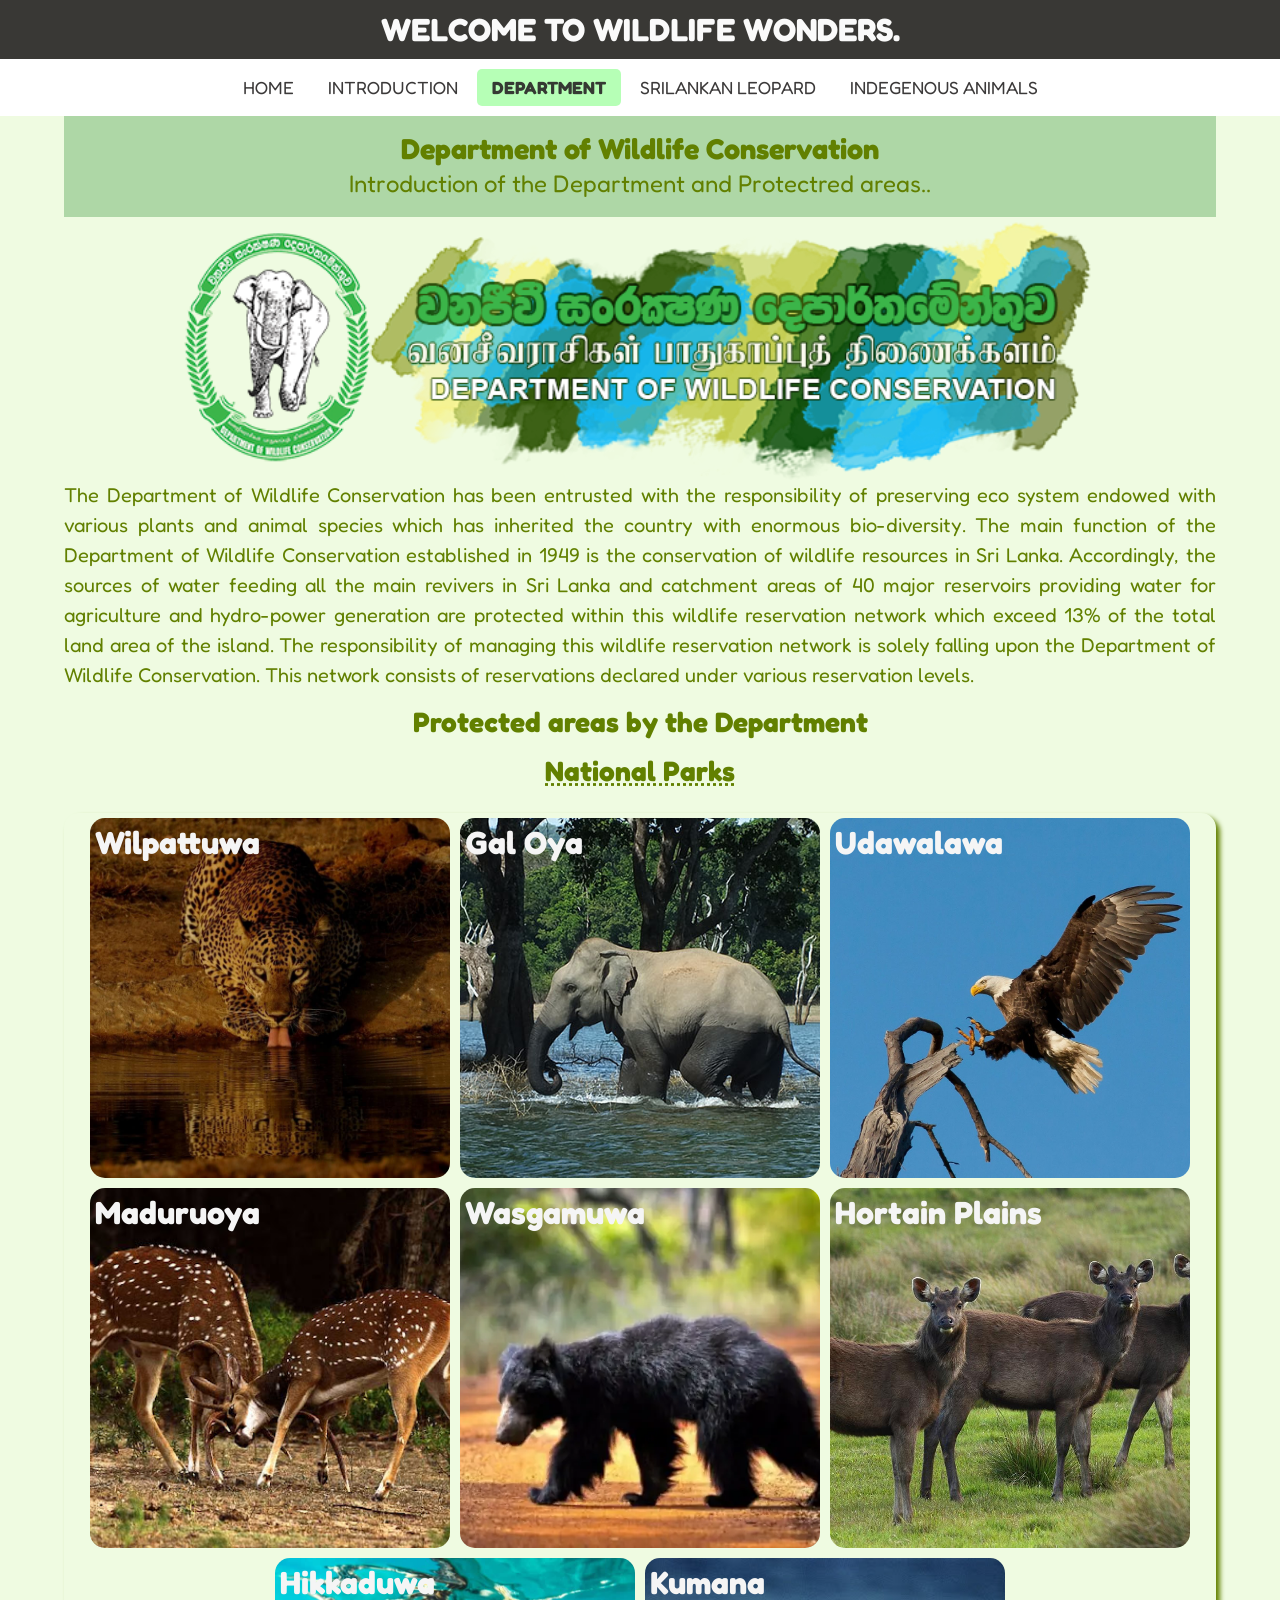
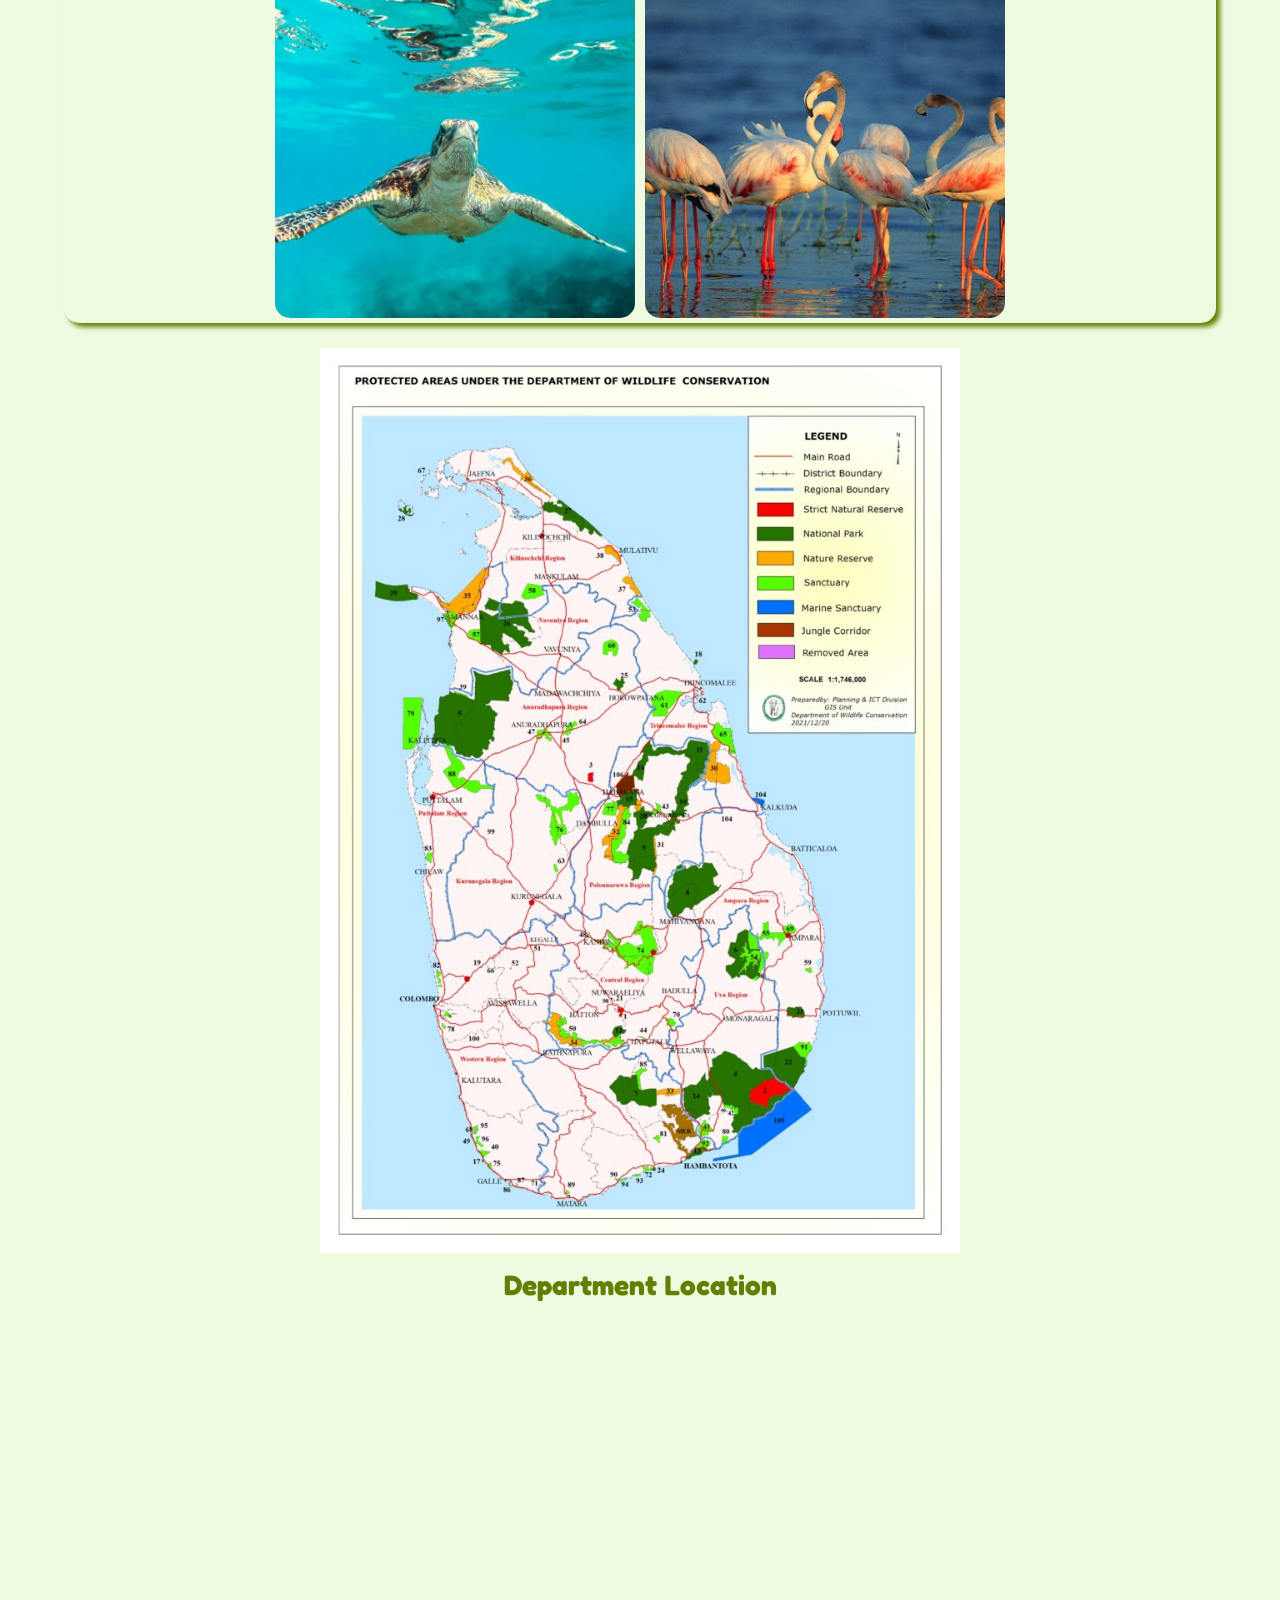
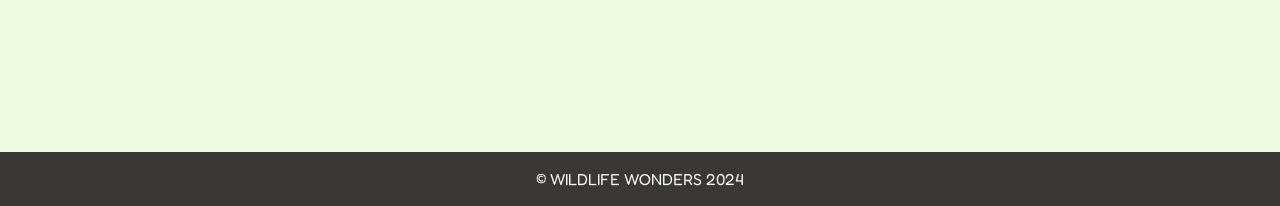
<file: department.html>
<!DOCTYPE html>
<html lang="en">

<head>
    <meta charset="UTF-8">
    <meta name="viewport" content="width=device-width, initial-scale=1.0">
    <title>Department of Wildlife</title>
    <link rel="icon" href="img/titlelg.png">
    <link rel="stylesheet" href="style.css">
    <link rel="preconnect" href="https://fonts.googleapis.com">
    <link rel="preconnect" href="https://fonts.gstatic.com" crossorigin>
    <link
        href="https://fonts.googleapis.com/css2?family=Fredoka:wght@300..700&family=Roboto:ital,wght@0,100;0,300;0,400;0,500;0,700;0,900;1,100;1,300;1,400;1,500;1,700;1,900&display=swap"
        rel="stylesheet">


</head>

<body>
    <header>
        <div class="scroll-watcher"> </div>
        <div class="headintro">WELCOME TO WILDLIFE WONDERS.</div>
        <nav class="navbar">
            <a href="index.html">HOME</a>
            <a href="introduction.html">INTRODUCTION</a>
            <a href="department.html" class="active">DEPARTMENT</a>
            <a href="leopard.html">SRILANKAN LEOPARD</a>
            <a href="animal.html" class="dropdown">INDEGENOUS ANIMALS</a>
            <div class="content">
                <a href="yala.html">YALA</a>
                <a href="wilpattu.html">WILPATTU</a>

            </div>
        </nav>


    </header>
    <main class="depmain">
        <div class="intro">
            <h2>Department of Wildlife Conservation </h2>
            <p>Introduction of the Department and Protectred areas..</p>
        </div>
    <img src="img/cropped-Web-Banner-Quarter-Size.png" class="center" alt="img of departmnet of wildlife" id="depimg">
        
        <p>The Department of Wildlife Conservation has been entrusted with the responsibility of preserving eco system
            endowed with various plants and animal species which has inherited the country with enormous bio-diversity.
            The main function of the Department of Wildlife Conservation established in 1949 is the conservation of
            wildlife resources in Sri Lanka. Accordingly, the sources of water feeding all the main revivers in Sri
            Lanka and catchment areas of 40 major reservoirs providing water for agriculture and hydro-power generation
            are protected within this wildlife reservation network which exceed 13% of the total land area of the
            island. The responsibility of managing this wildlife reservation network is solely falling upon the
            Department of Wildlife Conservation. This network consists of reservations declared under various
            reservation levels.</p>
    </main>

    <h2 class="proarea">Protected areas by the Department</h2>
    <h3 id="parks">National Parks</h3>
    <div class="deparea">
        <div class="area" id="area1">Wilpattuwa</div>
        <div class="area" id="area2">Gal Oya</div>
        <div class="area" id="area3">Udawalawa</div>
        <div class="area" id="area4">Maduruoya</div>
        <div class="area" id="area5">Wasgamuwa</div>
        <div class="area" id="area6">Hortain Plains</div>
        <div class="area" id="area7">Hikkaduwa</div>
        <div class="area" id="area8">Kumana</div>
    </div>
<img src="img/dptWildLifeMapwebste2022-768x1086.jpg" class="center" alt="protected areas" id="depmap">
    <h2 class="proarea">Department Location </h2>
 <iframe
            src="https://www.google.com/maps/embed?pb=!1m18!1m12!1m3!1d3960.9457472321733!2d79.91980569999997!3d6.897092700000004!2m3!1f0!2f0!3f0!3m2!1i1024!2i768!4f13.1!3m3!1m2!1s0x3ae250aa85489b1f%3A0xd8773339b6b43dbb!2sDepartment%20of%20Wildlife%20Conservation!5e0!3m2!1sen!2slk!4v1705315354703!5m2!1sen!2slk"
            width="600" height="450" style="border:0;" allowfullscreen="" loading="lazy"
            referrerpolicy="no-referrer-when-downgrade" id="depl" class="center"></iframe>
    <footer>
        <p>&copy; WILDLIFE WONDERS 2024</p>
    </footer>
</body>


</html>
</file>
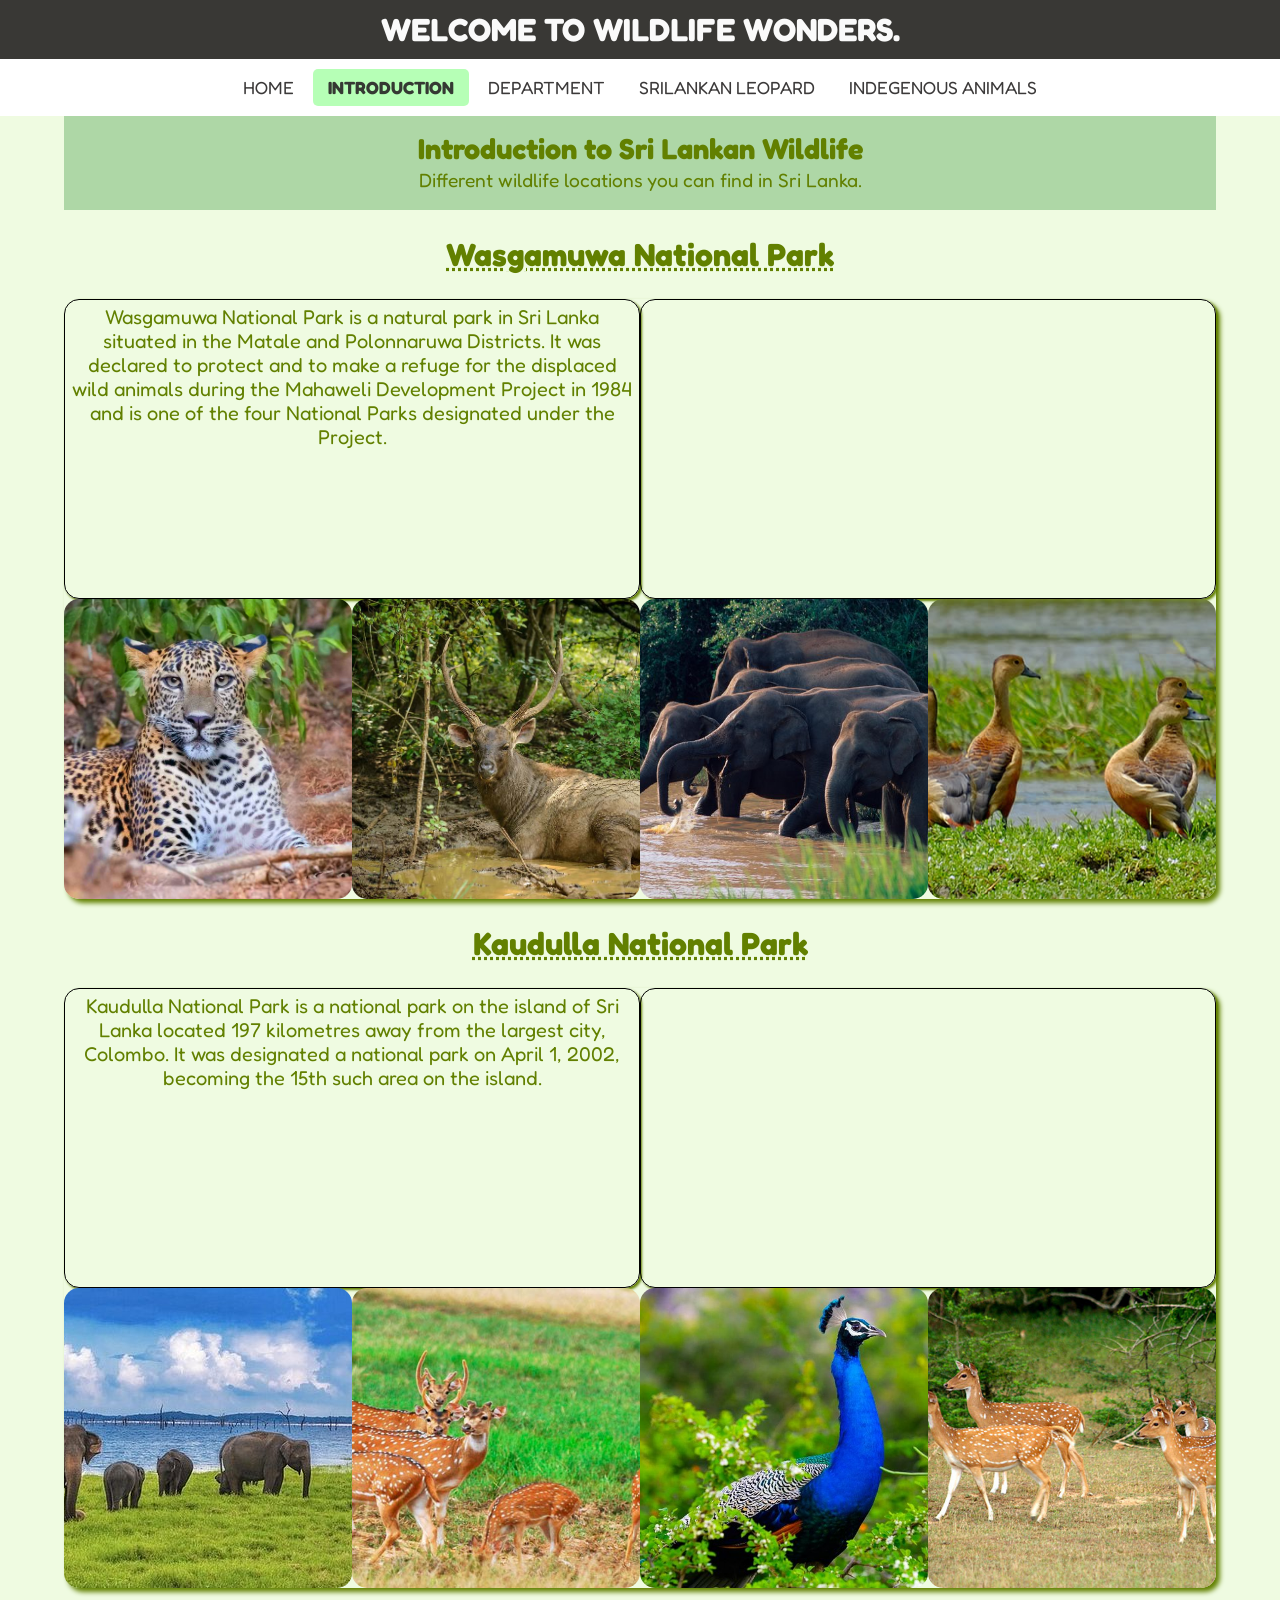
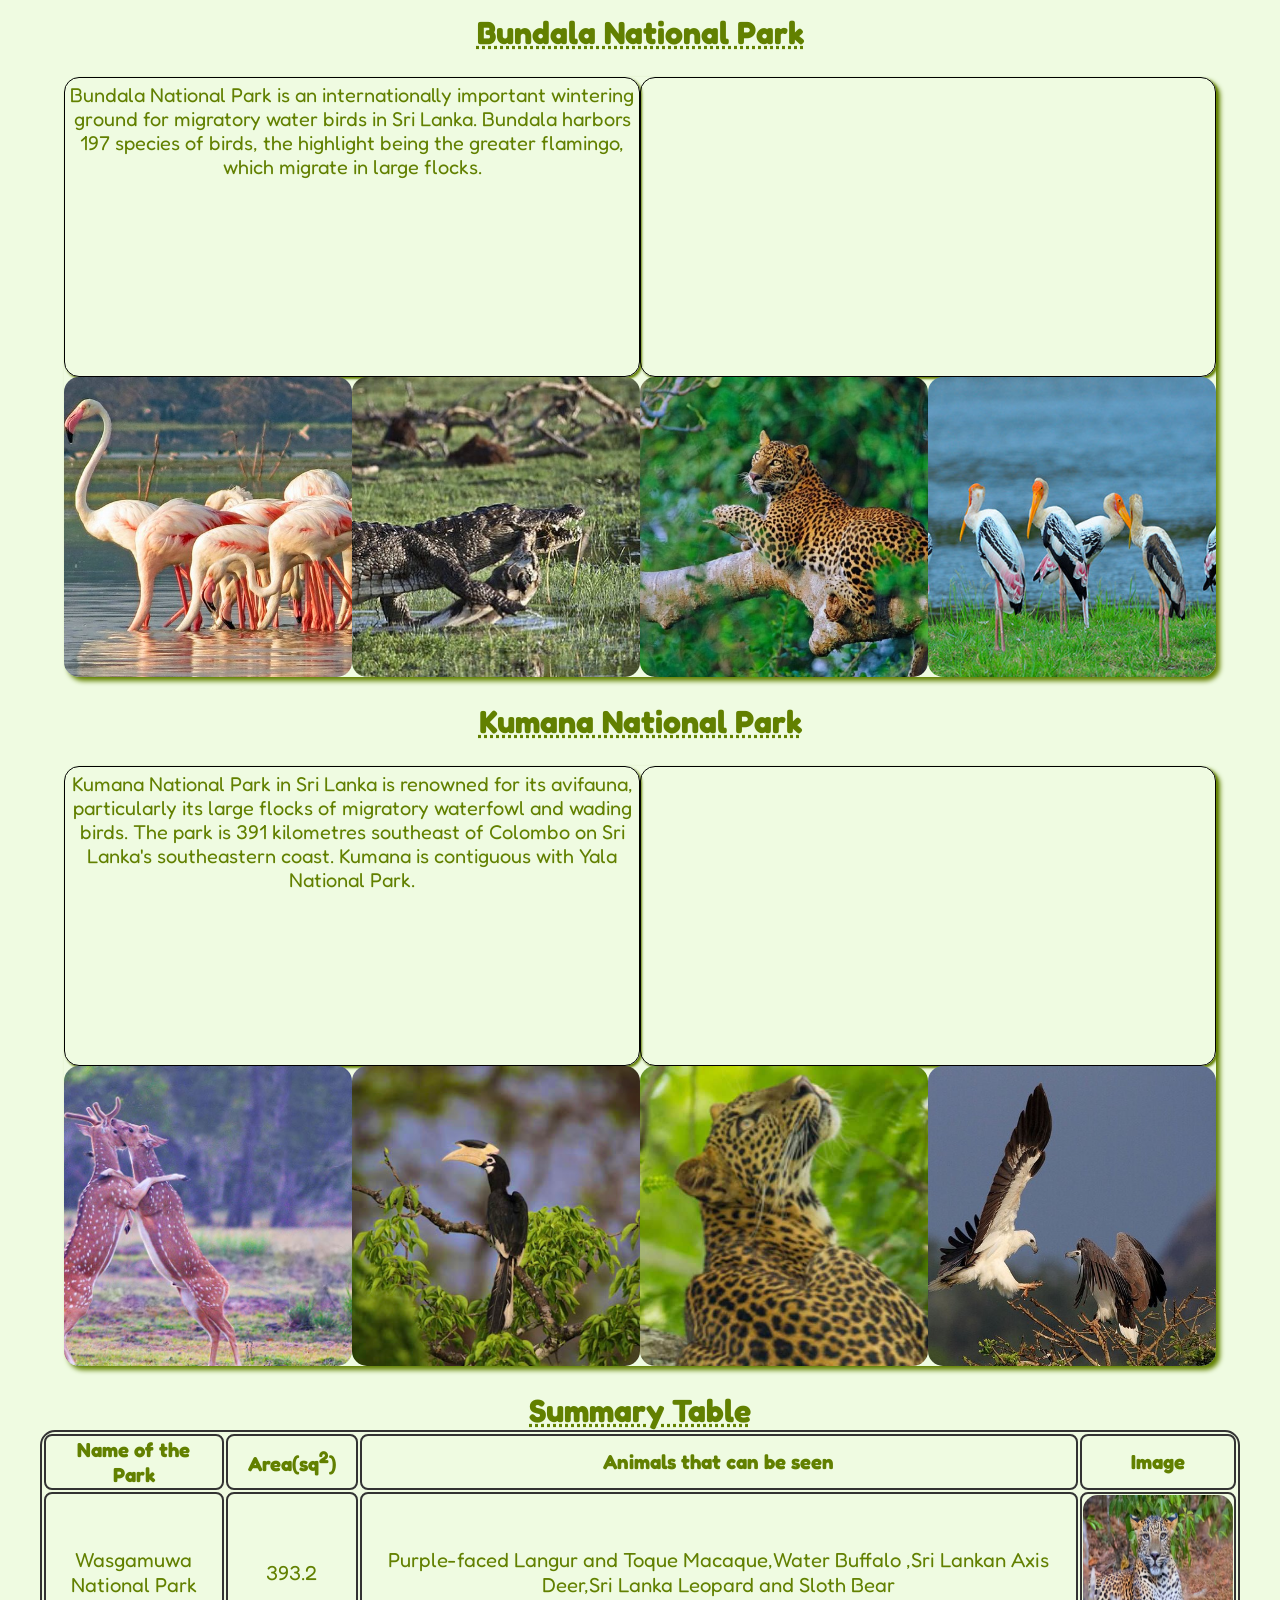
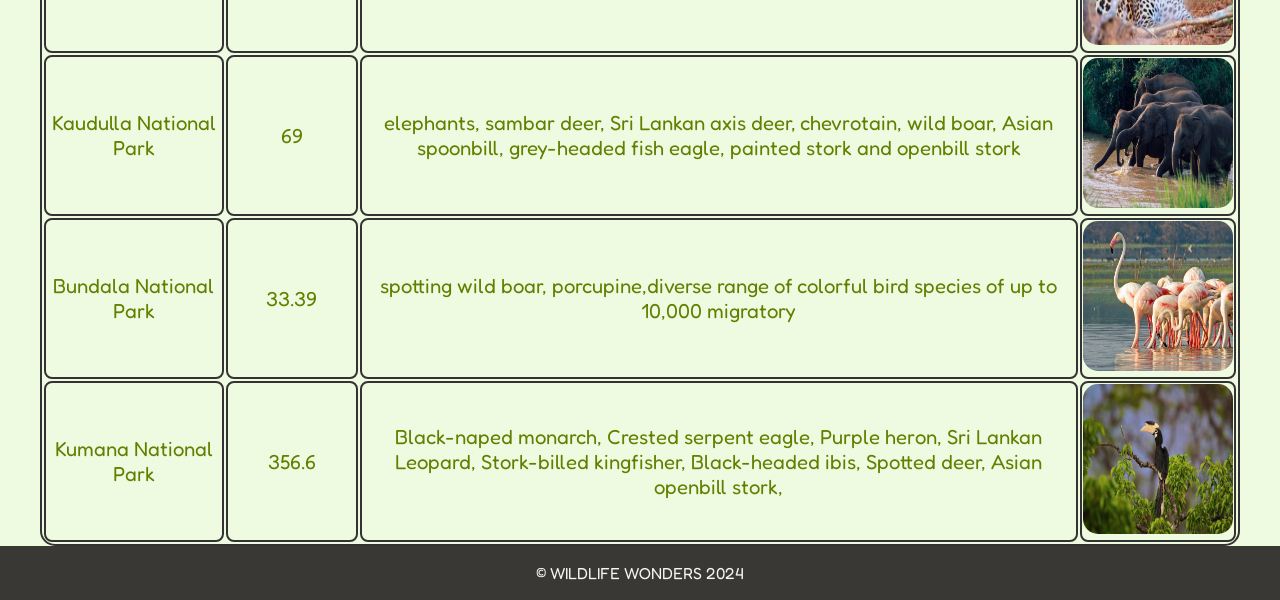
<file: introduction.html>
<!DOCTYPE html>
<html lang="en">

<head>
    <meta charset="UTF-8">
    <meta name="viewport" content="width=device-width, initial-scale=1.0">
    <title>Introduction to SriLankan Willife</title>
    <link rel="icon" href="img/titlelg.png">
    <link rel="stylesheet" href="style.css">
    <link rel="preconnect" href="https://fonts.googleapis.com">
    <link rel="preconnect" href="https://fonts.gstatic.com" crossorigin>
    <link
        href="https://fonts.googleapis.com/css2?family=Fredoka:wght@300..700&family=Roboto:ital,wght@0,100;0,300;0,400;0,500;0,700;0,900;1,100;1,300;1,400;1,500;1,700;1,900&display=swap"
        rel="stylesheet">

</head>

<body>
    <header>
        <div class="scroll-watcher"> </div>
        <div class="headintro">WELCOME TO WILDLIFE WONDERS.</div>
        <nav class="navbar">
            <a href="index.html">HOME</a>
            <a href="introduction.html" class="active">INTRODUCTION</a>
            <a href="department.html">DEPARTMENT</a>
            <a href="leopard.html">SRILANKAN LEOPARD</a>
            <a href="animal.html" class="dropdown">INDEGENOUS ANIMALS</a>
            <div class="content">
                <a href="yala.html">YALA</a>
                <a href="wilpattu.html">WILPATTU</a>

            </div>
        </nav>


    </header>
    <main>
        <div class="intro">
            <h2>Introduction to Sri Lankan Wildlife </h2>
            <p>Different wildlife locations you can find in Sri Lanka.</p>
        </div>
        <h2 class="parkname">Wasgamuwa National Park</h2>
        <div class="intromain">

            <div class="introm" id="intro1">Wasgamuwa National Park is a natural park in Sri Lanka situated in the
                Matale and Polonnaruwa Districts. It was declared to protect and to make a refuge for the displaced wild
                animals during the Mahaweli Development Project in 1984 and is one of the four National Parks designated
                under the Project.
            </div>
            <div class="introm" id="intro2"><iframe
                    src="https://www.google.com/maps/embed?pb=!1m18!1m12!1m3!1d3953.3444114455533!2d80.91819877448837!3d7.753247207653572!2m3!1f0!2f0!3f0!3m2!1i1024!2i768!4f13.1!3m3!1m2!1s0x3afb52570f648bc9%3A0xa4d95d7cf2f31436!2sWasgamuwa%20National%20Park!5e0!3m2!1sen!2slk!4v1705320966827!5m2!1sen!2slk"
                    style="border:0;" allowfullscreen="" loading="lazy"
                    referrerpolicy="no-referrer-when-downgrade"></iframe></div>
            <div class="introm" id="intro3"></div>
            <div class="introm" id="intro4"></div>
            <div class="introm" id="intro5"></div>
            <div class="introm" id="intro6"></div>
        </div>
        <h2 class="parkname">Kaudulla National Park</h2>
        <div class="intromain">

            <div class="introm" id="intro7">Kaudulla National Park is a national park on the island of Sri Lanka located
                197 kilometres away from the largest city, Colombo. It was designated a national park on April 1, 2002,
                becoming the 15th such area on the island.
            </div>
            <div class="introm" id="intro8"><iframe
                    src="https://www.google.com/maps/embed?pb=!1m18!1m12!1m3!1d3949.9092389635484!2d80.88327927449112!3d8.110723802687618!2m3!1f0!2f0!3f0!3m2!1i1024!2i768!4f13.1!3m3!1m2!1s0x3afb61f06b945489%3A0x745a344d553516b!2sKaudulla%20National%20Park!5e0!3m2!1sen!2slk!4v1705321560714!5m2!1sen!2slk"
                    width="600" height="450" style="border:0;" allowfullscreen="" loading="lazy"
                    referrerpolicy="no-referrer-when-downgrade"></iframe></div>
            <div class="introm" id="intro9"></div>
            <div class="introm" id="intro10"></div>
            <div class="introm" id="intro11"></div>
            <div class="introm" id="intro12"></div>
        </div>
        <h2 class="parkname">Bundala National Park</h2>
        <div class="intromain">

            <div class="introm" id="intro13">Bundala National Park is an internationally important wintering ground for
                migratory water birds in Sri Lanka. Bundala harbors 197 species of birds, the highlight being the
                greater flamingo, which migrate in large flocks.
            </div>
            <div class="introm" id="intro14"><iframe
                    src="https://www.google.com/maps/embed?pb=!1m18!1m12!1m3!1d15866.02605766196!2d81.1885525894712!3d6.196703483114913!2m3!1f0!2f0!3f0!3m2!1i1024!2i768!4f13.1!3m3!1m2!1s0x3ae69842ecb214eb%3A0x145a2d402f36beb0!2sBundala%20National%20Park!5e0!3m2!1sen!2slk!4v1705325451802!5m2!1sen!2slk"
                    width="600" height="450" style="border:0;" allowfullscreen="" loading="lazy"
                    referrerpolicy="no-referrer-when-downgrade"></iframe></div>
            <div class="introm" id="intro15"></div>
            <div class="introm" id="intro16"></div>
            <div class="introm" id="intro17"></div>
            <div class="introm" id="intro18"></div>
        </div>
        <h2 class="parkname">Kumana National Park</h2>
        <div class="intromain">

            <div class="introm" id="intro19">Kumana National Park in Sri Lanka is renowned for its avifauna,
                particularly its large flocks of migratory waterfowl and wading birds. The park is 391 kilometres
                southeast of Colombo on Sri Lanka's southeastern coast. Kumana is contiguous with Yala National Park.
            </div>
            <div class="introm" id="intro20"><iframe
                    src="https://www.google.com/maps/embed?pb=!1m18!1m12!1m3!1d126834.97086213436!2d81.5168178972656!3d6.572959800000002!2m3!1f0!2f0!3f0!3m2!1i1024!2i768!4f13.1!3m3!1m2!1s0x3ae5c8b55f7156a3%3A0xce605bccbb80201a!2sKumana%20National%20Park!5e0!3m2!1sen!2slk!4v1705325971675!5m2!1sen!2slk"
                    width="600" height="450" style="border:0;" allowfullscreen="" loading="lazy"
                    referrerpolicy="no-referrer-when-downgrade"></iframe></div>
            <div class="introm" id="intro21"></div>
            <div class="introm" id="intro22"></div>
            <div class="introm" id="intro23"></div>
            <div class="introm" id="intro24"></div>
        </div>
    </main>
    <h2 class="parkname">Summary Table </h2>
    <table class="introtable">
        <thead>
            <tr>
                <th>Name of the Park</th>
                <th>Area(sq<sup>2</sup>)</th>
                <th>Animals that can be seen </th>
                <th>Image</th>

            </tr>

        </thead>
        <tbody>
            <tr>
                <td>Wasgamuwa National Park</td>
                <td>393.2</td>
                <td>Purple-faced Langur and Toque Macaque,Water Buffalo ,Sri Lankan Axis Deer,Sri Lanka Leopard and Sloth Bear</td>
                    <td><img src="img/wasgamuwa01.jpg" alt="" class="introimg"></td>
            </tr>
            <tr>
                <td>Kaudulla National Park</td>
                <td>69</td>
                <td>elephants, sambar deer, Sri Lankan axis deer, chevrotain, wild boar, Asian spoonbill,
                    grey-headed fish eagle, painted stork and openbill stork</td>
               
                   <td> <img src="img/18.jpg" alt="" class="introimg"></td>
                    
                    
            </tr>
            <tr>
                <td>Bundala National Park</td>
                    <td>33.39</td>
                     <td>spotting wild boar, porcupine,diverse range of colorful bird species of up to 10,000 migratory
                    </td>
                    <td>
                        <img src="img/75.jpg" alt="" class="introimg">     
            </tr>
            <tr>
                <td>Kumana National Park</td>
                    <td>356.6</td>
                    <td>Black-naped monarch,
                        Crested serpent eagle,
                        Purple heron,
                        Sri Lankan Leopard,
                        Stork-billed kingfisher,
                        Black-headed ibis,
                        Spotted deer,
                        Asian openbill stork,</td>
                   <td><img src="img/IMG_0415.JPG" alt="" class="introimg"></td>
                           
            </tr>
        </tbody>
        <tfoot></tfoot>
    </table>
    <footer>
        <p>&copy; WILDLIFE WONDERS 2024</p>
    </footer>
</body>

</html>
</file>
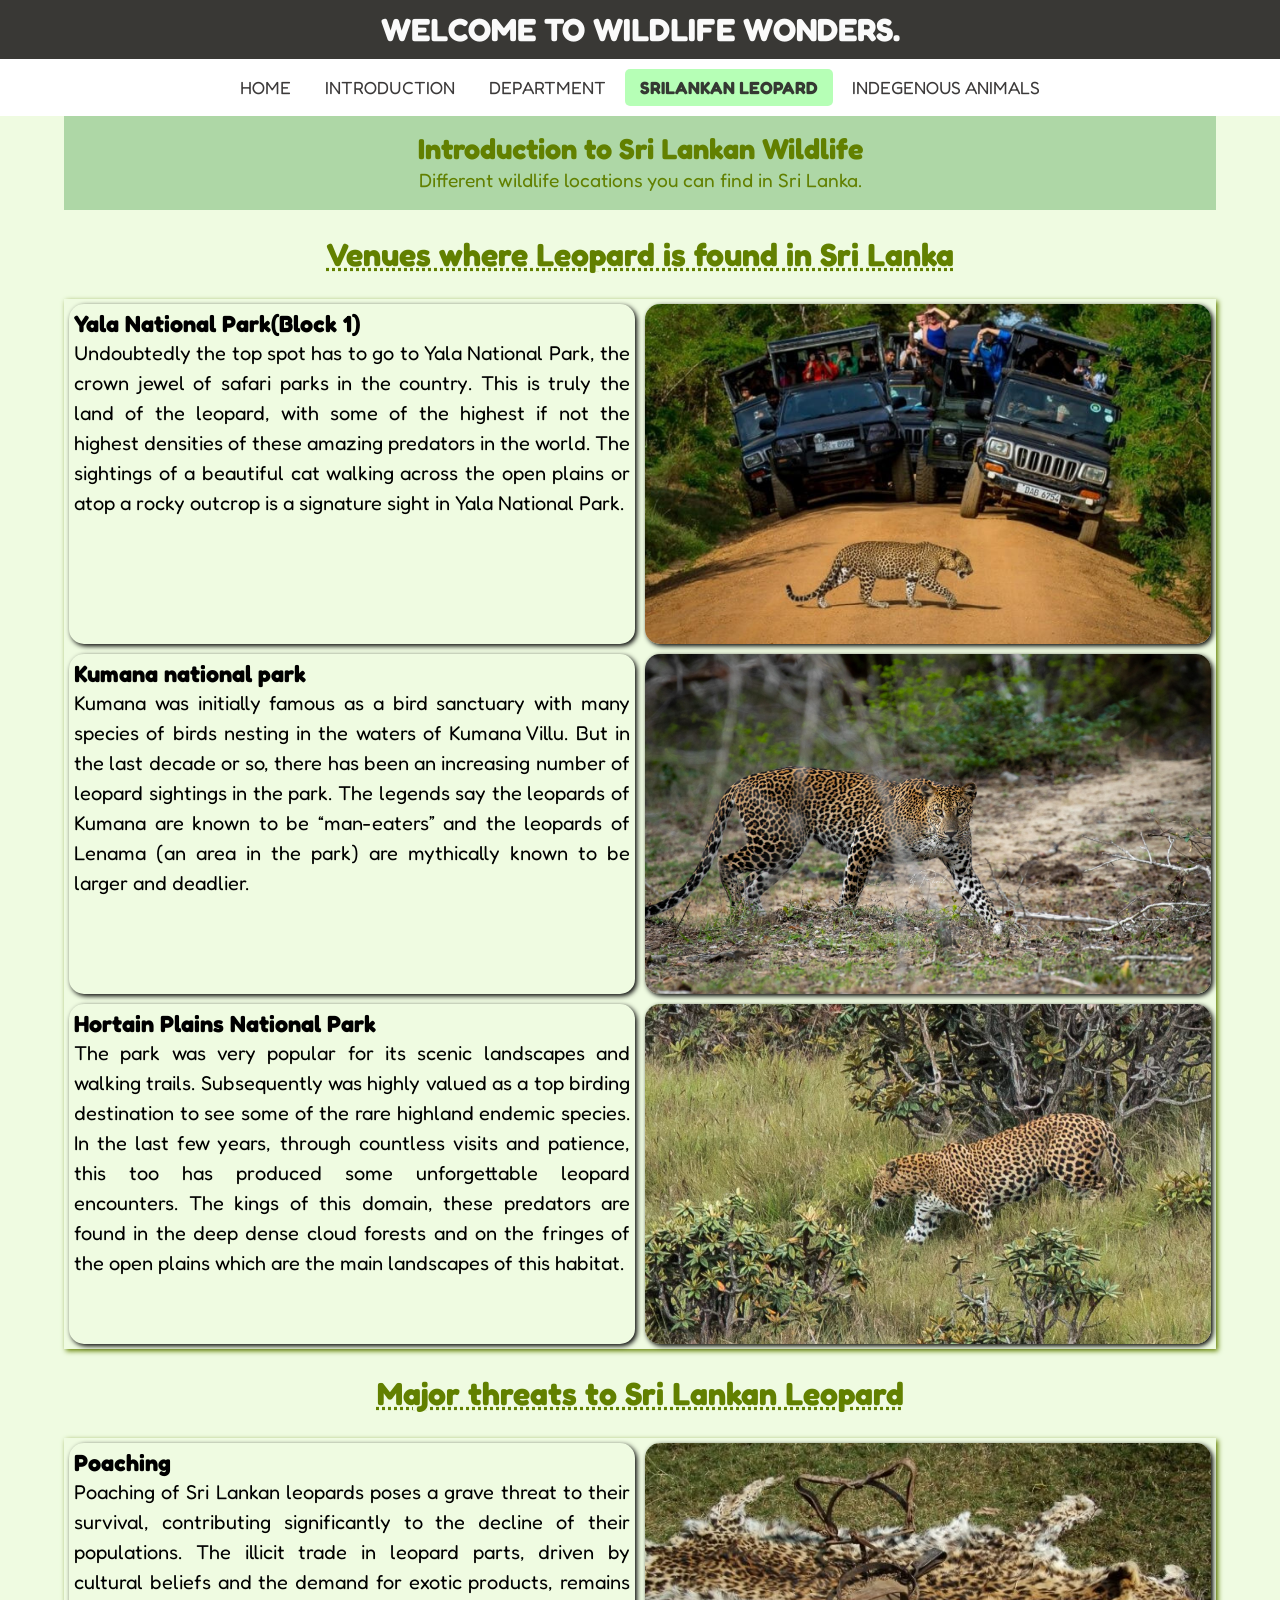
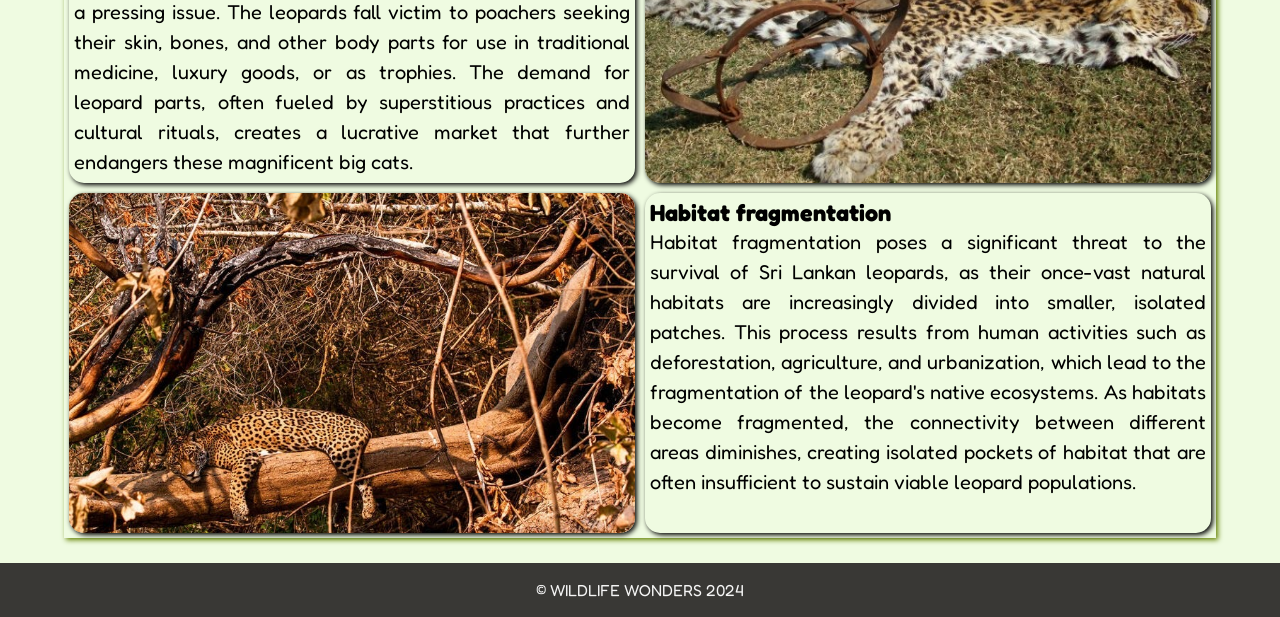
<file: leopard.html>
<!DOCTYPE html>
<html lang="en">

<head>
    <meta charset="UTF-8">
    <meta name="viewport" content="width=device-width, initial-scale=1.0">
    <title>SriLankan Leopard</title>
    <link rel="icon" href="img/titlelg.png">
    <link rel="stylesheet" href="style.css">
    <link rel="preconnect" href="https://fonts.googleapis.com">
    <link rel="preconnect" href="https://fonts.gstatic.com" crossorigin>
    <link
        href="https://fonts.googleapis.com/css2?family=Fredoka:wght@300..700&family=Roboto:ital,wght@0,100;0,300;0,400;0,500;0,700;0,900;1,100;1,300;1,400;1,500;1,700;1,900&display=swap"
        rel="stylesheet">


</head>

<body>
    <header>
        <div class="scroll-watcher"> </div>
        <div class="headintro">WELCOME TO WILDLIFE WONDERS.</div>
        <nav class="navbar">
            <a href="index.html">HOME</a>
            <a href="introduction.html">INTRODUCTION</a>
            <a href="department.html">DEPARTMENT</a>
            <a href="leopard.html" class="active">SRILANKAN LEOPARD</a>
            <a href="animal.html" class="dropdown">INDEGENOUS ANIMALS</a>
            <div class="content">
                <a href="yala.html">YALA</a>
                <a href="wilpattu.html">WILPATTU</a>

            </div>
        </nav>

    </header>
    <main>
        <div class="intro">
            <h2>Introduction to Sri Lankan Wildlife </h2>
            <p>Different wildlife locations you can find in Sri Lanka.</p>
        </div>
        <h2 class="parkname">Venues where Leopard is found in Sri Lanka</h2>
        <div class="places">

            <div class="plac" id="plac1">
                <h3>Yala National Park(Block 1)</h3>
                <p>Undoubtedly the top spot has to go to Yala National Park, the crown jewel of safari parks in the
                    country. This is truly the land of the leopard, with some of the highest if not the highest
                    densities of these amazing predators in the world. The sightings of a beautiful cat walking across
                    the open plains or atop a rocky outcrop is a signature sight in Yala National Park.</p>
            </div>
            <div class="plac" id="plac2"></div>

            <div class="plac" id="plac3">
                <h3>Kumana national park</h3>
                <p>Kumana was initially famous as a bird sanctuary with many species of birds nesting in the waters of
                    Kumana Villu. But in the last decade or so, there has been an increasing number of leopard sightings
                    in the park. The legends say the leopards of Kumana are known to be “man-eaters” and the leopards of
                    Lenama (an area in the park) are mythically known to be larger and deadlier. </p>
            </div>
            <div class="plac" id="plac4"> </div>
            <div class="plac" id="plac5">
                <h3>Hortain Plains National Park </h3>

                <p>The park was very popular for its scenic landscapes and walking trails. Subsequently was highly
                    valued as a top birding destination to see some of the rare highland endemic species.

                    In the last few years, through countless visits and patience, this too has produced some
                    unforgettable leopard encounters.

                    The kings of this domain, these predators are found in the deep dense cloud forests and on the
                    fringes of the open plains which are the main landscapes of this habitat.</p>
            </div>
            <div class="plac" id="plac6"></div>


        </div>
        <h2 class="parkname">Major threats to Sri Lankan Leopard</h2>
        <div class="threats">
    
            <div class="threat" id="tr1">
                <h3>Poaching</h3>
                <p>Poaching of Sri Lankan leopards poses a grave threat to their survival, contributing significantly to the
                    decline of their populations. The illicit trade in leopard parts, driven by cultural beliefs and the
                    demand for exotic products, remains a pressing issue. The leopards fall victim to poachers seeking their
                    skin, bones, and other body parts for use in traditional medicine, luxury goods, or as trophies. The
                    demand for leopard parts, often fueled by superstitious practices and cultural rituals, creates a
                    lucrative market that further endangers these magnificent big cats. </p>
            </div>
            <div class="threat" id="tr2"></div>
            <div class="threat" id="tr3"></div>
            <div class="threat" id="tr4">
                <h3>Habitat fragmentation</h3>
                <p>
                    Habitat fragmentation poses a significant threat to the survival of Sri Lankan leopards, as their
                    once-vast natural habitats are increasingly divided into smaller, isolated patches. This process results
                    from human activities such as deforestation, agriculture, and urbanization, which lead to the
                    fragmentation of the leopard's native ecosystems.
    
                    As habitats become fragmented, the connectivity between different areas diminishes, creating isolated
                    pockets of habitat that are often insufficient to sustain viable leopard populations.</p>
            </div>
        </div>
    </main>
   


   
    <footer>
        <p>&copy; WILDLIFE WONDERS 2024</p>
        <!-- References:
    classicsrilanka.com 
srilankansafari.com-->
    </footer>
</body>

</html>
</file>
<file: style.css>
* {
    margin: 0;
}

body {
    font-family: Fredoka, Geneva, Tahoma, sans-serif;
    background-color: rgba(189, 242, 129, 0.234);
    color: rgb(98, 128, 0);
}

.scroll-watcher {
    height: 5px;
    position: fixed;
    top: 0;
    z-index: 1000;
    background-color: rgb(84, 210, 153);
    width: 100%;
    transform: scale(0, 1);
    transform-origin: left;
    animation: scroll-watcher linear;
    animation-timeline: scroll();



}

@keyframes scroll-watcher {
    to {
        transform: scale(1, 1);
    }
}

header {
    position: sticky;
}

.headintro {
    font-size: 2em;
    text-align: center;
    background-color: hsla(0, 4%, 15%, 0.911);
    color: rgb(250, 250, 250);
    padding: 10px;
    font-family: Fredoka, Geneva, Tahoma, sans-serif;
    font-weight: bold;
}

/* Stylinging the navbar */
.navbar {
    text-align: center;
    background-color: hsl(0, 0%, 100%);
    padding: 10px;

}

.navbar a {
    font-family: Fredoka, Geneva, Tahoma, sans-serif;
    color: hsla(0, 4%, 15%, 0.911);
    text-decoration: none;
    padding: 8px 15px;
    display: inline-block;
    font-size: 1.1em;
}

.navbar a.active {
    background-color: hsla(120, 100%, 82%, 0.793);
    font-weight: bold;
    border-radius: 5px;


}

.navbar a:hover:not(.active) {
    background-color: hsla(120, 100%, 82%, 0.793);
    font-weight: bold;
    border-radius: 5px;
}

.content a {
    display: block;
    color: hsla(0, 4%, 15%, 0.995);
    ;
}

.content {
    background-color: hsla(120, 100%, 88%, 0.864);
    position: absolute;
    box-shadow: 2px 2px 5px hsla(0, 0%, 0%, 0.81);
    display: none;
}

.navbar :nth-child(5):hover .dropdown {
    display: block;
}

footer {
    background-color: hsla(0, 4%, 15%, 0.911);
    color: whitesmoke;
    text-align: center;
    padding: 15px;
}

main {
    margin-left: 5%;
    margin-right: 5%;
    font-family: fredoka;
}

.container {
    display: flex;
    justify-content: center;
    margin-top: 25px;


}

.box {
    width: 300px;
    height: 450px;
    border-radius: 15px;
    margin: 15px;
    box-shadow: 2px 2px 5px;

}

#box1 {
    background-image: url(img/pexels-ishara-kasthuriarachchi-10023955.jpg);
    background-position: center;
    background-size: cover;
}

#box2 {
    background-image: url(img/pexels-petr-ganaj-4032590.jpg);
    background-position: center;
    background-size: cover;
}

#box3 {
    background-image: url(img/pexels-ishara-kasthuriarachchi-6031391.jpg);
    background-position: center;
    background-size: cover;
}

#box4 {
    background-image: url(img/pexels-hugo-sykes-15821221.jpg);
    background-position: center;
    background-size: cover;
}

.mainintro {
    text-align: center;

}

.mainintro h2 {
    font-size: 2em;

}

.mainintro p {
    font-size: 1.45em;
}

#subtopic {
    text-align: center;
    font-family: fredoka;
    padding-top: 20px;
    padding-bottom: 20px;
    text-decoration: underline dotted;
    font-size: 2em;
}

/* styling the subsections */
.sections {
    margin-left: 5%;
    margin-right: 5%;
    justify-content: center;
    margin-top: 25px;
    display: flex;
    flex-wrap: wrap;
    font-family: fredoka;
    /* box-shadow: 2px 2px 5px hsla(0, 0%, 0%, 0.81); */
    align-items: center;
}

.sub {
    text-align: justify;
    width: 600px;
    height: 350px;
    border-radius: 15px;
    padding: 15px;
    /* border: 1px solid black; */
    box-shadow: 2px 2px 3px;
    margin: 5px;

}

.sub h2 {
    text-align: center;
    font-size: 1.5em;
}

#sub1 {
    background-image: url(img/GettyRF_999182464.jpg);
    background-position: center;
    background-size: cover;
}

#sub2 {
    background-image: url(img/tourism-sri-lanka-flora-fauna-leopard-tourismsrilanka.jpg);
    background-position: center;
    background-size: cover;
}

.sections h2 {
    font-size: 1.75em;
    text-decoration: underline dotted;

}

.sections p {
    font-size: 1.25em;
}

.sections li {
    font-size: 1.25em;
}

#sub3,
#sub2,
#sub5,
#sub8 {
    margin-bottom: 20px;
    align-items: center;
}

#sub5 {
    background-image: url(img/sri-lankan-junglefowl-sri-lanka-945x630.jpg);
    background-position: center;
    background-size: cover;
}

#sub6 {
    background-image: url(img/A88J5058-Sloth-bear-Wilpattu-2-1.jpg);
    background-position: center;
    background-size: cover;
}

#sub7 {
    background-image: url(img/pexels-kammeran-gonzalezkeola-17823425.jpg);
    background-position: center;
    background-size: cover;
}

#sub8 {
    background-image: url(img/Jaguars_pair_20190726141429_20190726141523.jpg);
    background-position: center;
    background-size: cover;
}

.intro {
    text-align: center;
    background-color: rgba(144, 199, 137, 0.671);
    padding: 15px;
    font-size: 1.2em;
}

/* department of wildlife page styling */
#depimg {
    width: 80%;
    max-height: 300px;
}

.depmain {
    text-align: justify;
}

.depmain p {
    font-size: 1.25em;
}

.deparea {
    display: flex;
    justify-content: center;
    margin-top: 25px;
    flex-wrap: wrap;
    margin-left: 5%;
    margin-right: 5%;
    margin-bottom: 25px;
    box-shadow: 4px 4px 5px;
    border-radius: 15px;
}

.area {
    width: 350px;
    height: 350px;
    margin: 5px;

    color: whitesmoke;
    font-size: 2em;
    font-weight: bold;
    border-radius: 15px;
    padding: 5px;
}

.proarea,
#parks {
    text-align: center;
    font-size: 1.75em;
    padding-top: 15px;
}

#parks {
    text-decoration: underline dotted;
}

#area1 {
    background-image: url(img/wilpattu-mobile.jpg);
    background-position: center;
    background-size: cover;
}

#area2 {
    background-image: url(img/wildlife-img-2.jpg);
    background-position: center;
    background-size: cover;
}

#area3 {
    background-image: url(img/Half\ Day\ Tours\ \ Udawalawe\ National\ Park\ Safari.jpg);
    background-position: center;
    background-size: cover;
}

#area4 {
    background-image: url(img/unnamed.jpg);
    background-position: center;
    background-size: cover;
}

#area5 {
    background-image: url(img/YalaSriLankaSafariepb0310.webp);
    background-position: center;
    background-size: cover;
}

#area6 {
    background-image: url(img/Sambar-VW-2-2.jpg);
    background-position: center;
    background-size: cover;
}

#area7 {
    background-image: url(img/what-to-do-in-hikkaduwa-sea-turtle-hatchery-1024x768.jpg);
    background-position: center;
    background-size: cover;
}

#area8 {
    background-image: url(img/kumana_bird_sactuary1.jpg);
    background-position: center;
    background-size: cover;
}



#depl {
    width: 800px;

}

.center {
    display: block;
    margin-left: auto;
    margin-right: auto;
    width: 50%;
}

/* styling the introduction page */
.intromain {
    display: grid;
    margin-top: 25px;
    margin-bottom: 25px;
    grid-template-columns: 25% 25% 25% 25%;
    grid-template-rows: 300px 300px;
    text-align: center;

    font-size: 1.25em;
    box-shadow: 4px 4px 5px;
    border-radius: 15px;
}

.introm {
    border-radius: 15px;
    padding: 5px;
}

#intro1,
#intro7,
#intro13,
#intro19 {
    border: 1px solid black;
    border-radius: 15px;
    box-shadow: 2px 2px 2.5px;
    grid-row: 1/2;
    grid-column: 1/3;

}

#intro2,
#intro8,
#intro14,
#intro20 {
    border: 1px solid black;
    border-radius: 15px;
    box-shadow: 2px 2px 2.5px;
    grid-row: 1/2;
    grid-column: 3/5;
}

#intro3 {

    grid-column: 1/2;
    background-image: url(img/wasgamuwa01.jpg);
    background-position: center;
    background-size: cover;
}

#intro4 {

    grid-column: 2/3;
    background-image: url(img/inora-travel-lanka-wasgamuwa-national-park-1.jpg);
    background-position: center;
    background-size: cover;

}

#intro5 {

    grid-column: 3/4;
    background-image: url(img/18.jpg);
    background-position: center;
    background-size: cover;

}

#intro6 {

    grid-column: 4/5;
    background-image: url(img/bundala-national-park-3.jpg);
    background-position: center;
    background-size: cover;

}

.parkname {
    text-align: center;
    margin-top: 25px;
    font-size: 2em;
    text-decoration: underline dotted;
}

#intro9 {
    grid-column: 1/2;
    background-image: url(img/caption.jpg);
    background-position: center;
    background-size: cover;
}

#intro10 {

    grid-column: 2/3;
    background-image: url(img/minneriya-safari-18.jpg);

    background-position: center;
    background-size: cover;

}

#intro11 {

    grid-column: 3/4;
    background-image: url(img/72.jpg);
    background-position: center;
    background-size: cover;

}

#intro12 {

    grid-column: 4/5;
    background-image: url(img/80598.jpg);
    background-position: center;
    background-size: cover;

}

#intro2 iframe,
#intro8 iframe,
#intro14 iframe,
#intro20 iframe {
    width: 95%;
    height: 95%;
    border-radius: 15px;
}

#intro15 {
    grid-column: 1/2;
    background-image: url(img/75.jpg);
    background-position: center;
    background-size: cover;
}

#intro16 {

    grid-column: 2/3;
    background-image: url(img/4635_1024x1024_2013-07-16-20-32-20-870x480-1.jpg);

    background-position: center;
    background-size: cover;

}

#intro17 {

    grid-column: 3/4;
    background-image: url(img/5d92c58f2c7ffe09ed4d5d14w800.jpg);
    background-position: center;
    background-size: cover;

}

#intro18 {

    grid-column: 4/5;
    background-image: url(img/^68578F272DF18269049F600318002F2EF7D302DEC3A4772B2B^pimgpsh_fullsize_distr.jpg);
    background-position: center;
    background-size: cover;

}

#intro21 {
    grid-column: 1/2;
    background-image: url(img/VW-16.jpg);
    background-position: center;
    background-size: cover;
}

#intro22 {

    grid-column: 2/3;
    background-image: url(img/IMG_0415.JPG);
    background-position: center;
    background-size: cover;

}

#intro23 {

    grid-column: 3/4;
    background-image: url(img/sri-lankan-leopard-panthera-paradus-kotiya.jpg);
    background-position: center;
    background-size: cover;

}

#intro24 {

    grid-column: 4/5;
    background-image: url(img/47.jpg);
    background-position: center;
    background-size: cover;

}

.introtable {
    border: 2px solid #333;
    border-radius: 15px;
    text-align: center;
    /* align-items: center; */
    /* justify-content: center; */
    margin-left: auto;
    margin-right: auto;
    max-width: 1200px;
    font-size: 1.27em;
}

.introimg {
    width: 150px;
    height: 150px;
    border-radius: 15px;


}

.introtable th {
    border: 2px solid #333;
    border-radius: 8px;
    gap: 0.5rem;
    padding-left: 20px;
    padding-right: 20px;

}

.introtable td {
    border: 2px solid #333;
    border-radius: 8px;


}

@media only screen and (max-width: 600px) {
    .introtable {
        width: 100%;
    }
}

/* Styling the leopard page */
.places {
    display: grid;
    justify-content: center;
    margin-top: 25px;
    flex-wrap: wrap;
    grid-template-columns: 50% 50%;
    grid-template-rows: 350px 350px 350px;
    margin-bottom: 25px;
    box-shadow: 2px 2px 5px;
}

.plac {
    text-align: justify;
    margin: 5px;
    box-shadow: 2px 2px 5px;
    color: rgb(0, 0, 0);
    font-size: 1.25em;
    border-radius: 15px;
    padding: 5px;
}

p {
    line-height: 1.5;
}

#plac2 {
    background-image: url(img/512fb876c8821db74a44d58b3a9ca1ea10dcfad9.jpg);
    background-position: center;
    background-size: cover;
    grid-row: 1/2;
    grid-column: 2/3;
}

#plac4 {
    background-image: url(img/e2klrj4kwprb1.jpg);
    background-position: center;
    background-size: cover;
    grid-row: 2/3;
    grid-column: 2/3;
}

#plac6 {
    background-image: url(img/MG_4757-1038x576.jpg);
    background-position: center;
    background-size: cover;
    grid-row: 3/4;
    grid-column: 2/3;
}


.threats {
    display: grid;
    justify-content: center;
    margin-top: 25px;
    /* margin-left: 5%;
    margin-right: 5%; */
    flex-wrap: wrap;
    grid-template-columns: 50% 50%;
    grid-template-rows: 350px 350px;
    margin-bottom: 25px;
    box-shadow: 2px 2px 5px;
}

.threat {
    text-align: justify;
    margin: 5px;
    box-shadow: 2px 2px 5px;
    color: rgb(0, 0, 0);
    font-size: 1.25em;
    border-radius: 15px;
    padding: 5px;
}



#tr2 {
    background-image: url(img/1308584414leoskin2snare.jpg);
    background-position: center;
    background-size: cover;
    grid-row: 1/2;
    grid-column: 2/3;

}

#tr3 {
    background-image: url(img/0_nbiqDH1i6RbvM8Mg.jpg);
    background-position: center;
    background-size: cover;
    grid-row: 2/3;
    grid-column: 1/2;

}


@media only screen and (max-width: 1150px) {
    .places {
        display: flex;
        width: 100%;
        height: auto;
    }

    .plac {
        font-size: 1em;
    }
    .threats {
        display: flex;
        width:  100%;
        height: auto;
        
    }
    

    .threat {
        font-size: 1em;
    }
}
</file>
